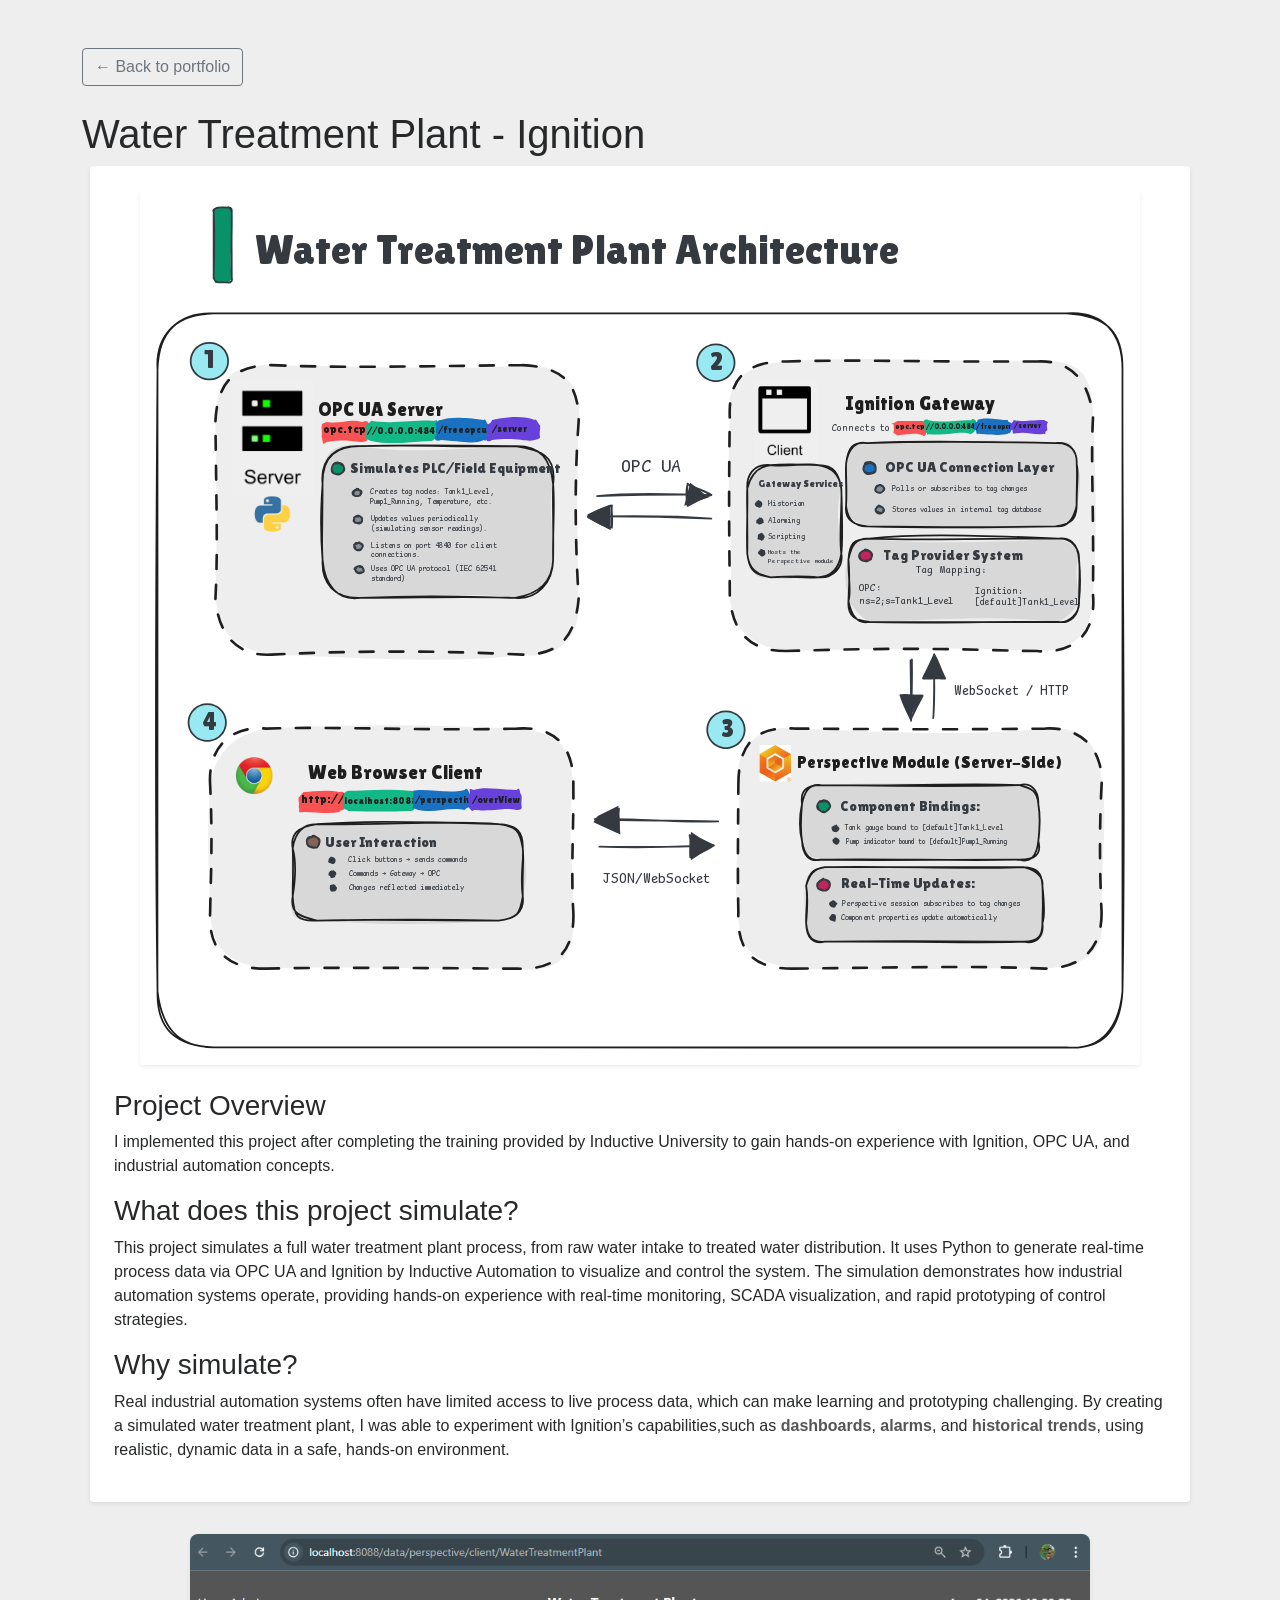
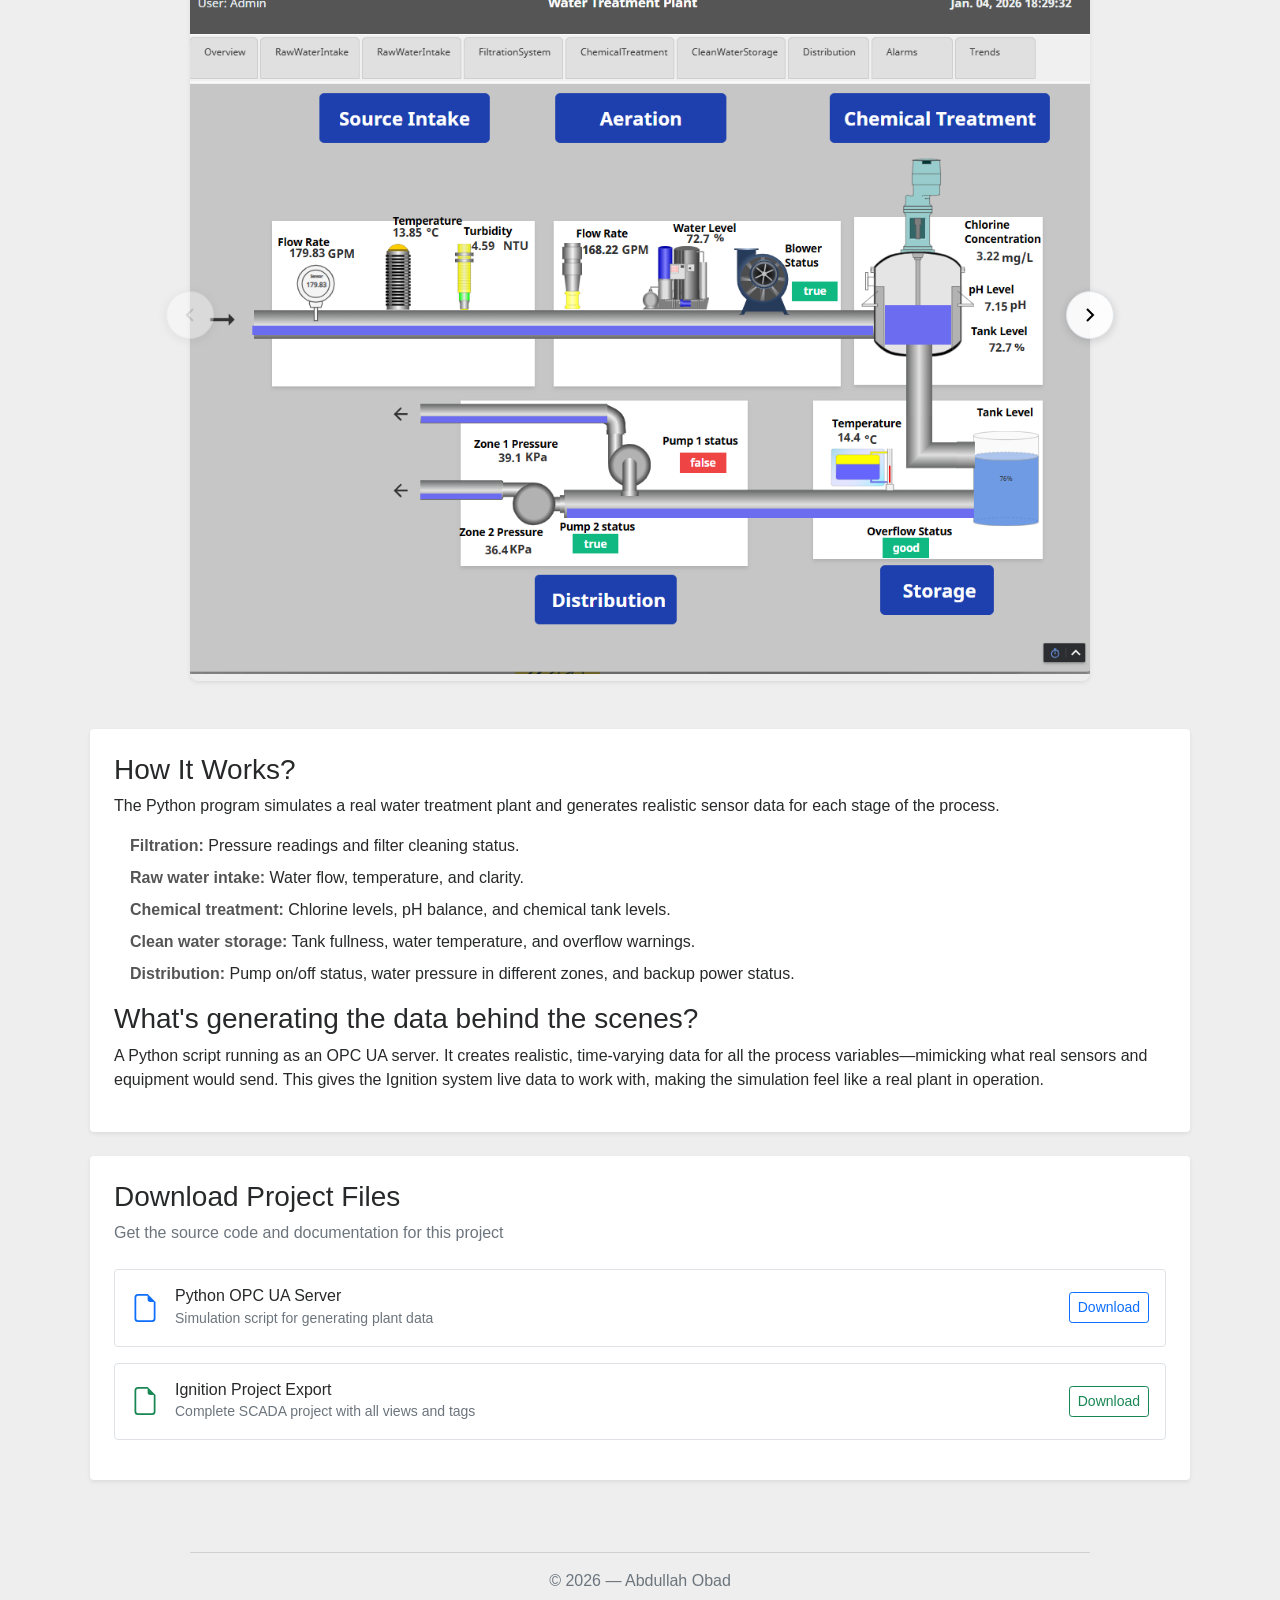
<file: projects/ignition.html>
<!doctype html>
<html lang="en">
<head>
  <meta charset="utf-8">
  <meta name="viewport" content="width=device-width, initial-scale=1">
  <title>Events App — Project</title>
  <link href="../assets/vendor/bootstrap/css/bootstrap.css" rel="stylesheet">
  <link href="../assets/css/style.css" rel="stylesheet">

</head>
<body>
  <main class="container py-5">

    <a href="../index.html" class="btn btn-outline-secondary mb-4">← Back to portfolio</a>
    <h1>Water Treatment Plant - Ignition</h1>
    <div class="project-content bg-white p-4 rounded shadow-sm mx-auto" style="max-width:1100px;">
      <img src="../assets/img/bg/waterArchtecture.svg" alt="Water Treatement Plant" class="img-fluid mb-4 d-block mx-auto project-hero-img p-10 bg-white rounded shadow-sm" style="max-width:1000px;width:100%;">

       <h3>Project Overview</h3>
       <p>
        I implemented this project after completing the training provided by Inductive University to gain hands-on experience with Ignition, OPC UA, and industrial automation concepts.
       </p>
      
      <h3>What does this project simulate?</h3>
      <p>
        This project simulates a full water treatment plant process, from raw water intake to treated water distribution. It uses Python to generate real-time process data via OPC UA and Ignition by Inductive Automation to visualize and control the system. The simulation demonstrates 
        how industrial automation systems operate, providing hands-on experience with real-time monitoring, SCADA visualization, and rapid prototyping of control strategies.
      </p>
      <h3> Why simulate?</h3>
      <p>
        Real industrial automation systems often have limited access to live process data, which can make learning and prototyping challenging. By creating a simulated water treatment plant, I was able to experiment with Ignition’s capabilities,such as <strong>dashboards</strong>, <strong>alarms</strong>, and <strong>historical trends</strong>, using realistic, dynamic data in a safe, hands-on environment.
      </p>  
    </div>
       <!-- Scrollable Image Gallery -->
    <div class="gallery-container">
      <button class="gallery-btn gallery-btn-prev" id="prevBtn" onclick="scrollGallery(-1)">
        <svg width="24" height="24" viewBox="0 0 24 24" fill="none" stroke="currentColor" stroke-width="2">
          <polyline points="15 18 9 12 15 6"></polyline>
        </svg>
      </button>

      <div class="gallery-wrapper">
        <div class="gallery-scroll" id="galleryScroll">
          <div class="gallery-item">
            <img src="../assets/img/bg/OverviewPage.png" alt="Dashboard View">
          </div>
         
          <div class="gallery-item">
            <img src="../assets/img/bg/Water_treatement.png" alt="Alarms View">
          </div>
           <div class="gallery-item">
            <img src="../assets/img/bg/serverScript_image.png" alt="Process Flow">
          </div>
        </div>
      </div>

      <button class="gallery-btn gallery-btn-next" id="nextBtn" onclick="scrollGallery(1)">
        <svg width="24" height="24" viewBox="0 0 24 24" fill="none" stroke="currentColor" stroke-width="2">
          <polyline points="9 18 15 12 9 6"></polyline>
        </svg>
      </button>

      <div class="gallery-indicators" id="indicators"></div>
    </div>

    <div class="project-content bg-white p-4 rounded shadow-sm mx-auto" style="max-width:1100px;">
      <h3>How It Works?</h3>
      <p>The Python program simulates a real water treatment plant and generates realistic sensor data for each stage of the process.</p>

      <div class="how-it-works ps-3">
        <ul class="list-unstyled mt-3">
          <li class="mb-2"><strong>Filtration:</strong> Pressure readings and filter cleaning status.</li>
          <li class="mb-2"><strong>Raw water intake:</strong> Water flow, temperature, and clarity.</li>
          <li class="mb-2"><strong>Chemical treatment:</strong> Chlorine levels, pH balance, and chemical tank levels.</li>
          <li class="mb-2"><strong>Clean water storage:</strong> Tank fullness, water temperature, and overflow warnings.</li>
          <li class="mb-2"><strong>Distribution:</strong> Pump on/off status, water pressure in different zones, and backup power status.</li>
        </ul>
      </div>
      <h3>What's generating the data behind the scenes?</h3>
      <p>
        A Python script running as an OPC UA server. 
        It creates realistic, time-varying data for all the process variables—mimicking what real sensors and equipment would send. This gives the Ignition system live data to work with, making the simulation feel like a real plant in operation.
      </p>

    </div>
<br>
    <div class="project-content bg-white p-4 rounded shadow-sm mx-auto" style="max-width:1100px;">
      <h3>Download Project Files</h3>
      <p class="text-muted mb-4">Get the source code and documentation for this project</p>
      <!-- Python OPC UA Server -->
        <div class="d-flex align-items-center gap-3 p-3 border rounded mb-3">
          <svg xmlns="http://www.w3.org/2000/svg" width="28" height="28" fill="currentColor" class="text-primary" viewBox="0 0 16 16">
            <path d="M14 4.5V14a2 2 0 0 1-2 2H4a2 2 0 0 1-2-2V2a2 2 0 0 1 2-2h5.5L14 4.5zm-3 0A1.5 1.5 0 0 1 9.5 3V1H4a1 1 0 0 0-1 1v12a1 1 0 0 0 1 1h8a1 1 0 0 0 1-1V4.5h-2z"/>
          </svg>
          <div class="flex-grow-1">
            <h6 class="mb-0">Python OPC UA Server</h6>
            <small class="text-muted">Simulation script for generating plant data</small>
          </div>
          <a href="../assets/files/server.py" class="btn btn-sm btn-outline-primary" download>Download</a>
        </div>
        <!-- Ignition Project -->
        <div class="d-flex align-items-center gap-3 p-3 border rounded mb-3">
          <svg xmlns="http://www.w3.org/2000/svg" width="28" height="28" fill="currentColor" class="text-success" viewBox="0 0 16 16">
            <path d="M14 4.5V14a2 2 0 0 1-2 2H4a2 2 0 0 1-2-2V2a2 2 0 0 1 2-2h5.5L14 4.5zm-3 0A1.5 1.5 0 0 1 9.5 3V1H4a1 1 0 0 0-1 1v12a1 1 0 0 0 1 1h8a1 1 0 0 0 1-1V4.5h-2z"/>
          </svg>
          <div class="flex-grow-1">
            <h6 class="mb-0">Ignition Project Export</h6>
            <small class="text-muted">Complete SCADA project with all views and tags</small>
          </div>
          <a href="../assets/files/WaterTreatmentPlant_2026-01-04_1903.zip" class="btn btn-sm btn-outline-success" download>Download</a>
        </div>
    </div>
        <!-- Footer -->
        <footer class="text-center text-muted py-4 mt-5">
          <hr class="mb-3" style="max-width:900px; margin: 0 auto;">
          <p class="mb-0">© 2026 — Abdullah Obad</p>
        </footer>
  </main>

<script>
  const galleryScroll = document.getElementById('galleryScroll');
  const prevBtn = document.getElementById('prevBtn');
  const nextBtn = document.getElementById('nextBtn');
  const indicatorsContainer = document.getElementById('indicators');
  const totalImages = 3;
  let currentIndex = 0;

  // Create indicators
  for (let i = 0; i < totalImages; i++) {
    const indicator = document.createElement('div');
    indicator.className = 'indicator';
    if (i === 0) indicator.classList.add('active');
    indicator.onclick = () => scrollToIndex(i);
    indicatorsContainer.appendChild(indicator);
  }

  function scrollGallery(direction) {
    const scrollAmount = galleryScroll.clientWidth;
    galleryScroll.scrollBy({
      left: direction * scrollAmount,
      behavior: 'smooth'
    });
  }

  function scrollToIndex(index) {
    const scrollAmount = galleryScroll.clientWidth * index;
    galleryScroll.scrollTo({
      left: scrollAmount,
      behavior: 'smooth'
    });
  }

  function updateButtons() {
    const scrollLeft = galleryScroll.scrollLeft;
    const maxScroll = galleryScroll.scrollWidth - galleryScroll.clientWidth;
    
    currentIndex = Math.round(scrollLeft / galleryScroll.clientWidth);
    
    // Update buttons
    prevBtn.disabled = scrollLeft <= 0;
    nextBtn.disabled = scrollLeft >= maxScroll - 5;
    
    // Update indicators
    const indicators = indicatorsContainer.querySelectorAll('.indicator');
    indicators.forEach((indicator, index) => {
      indicator.classList.toggle('active', index === currentIndex);
    });
  }

  // Update buttons on scroll
  galleryScroll.addEventListener('scroll', updateButtons);
  
  // Initial update
  updateButtons();

  // Keyboard navigation
  document.addEventListener('keydown', (e) => {
    if (e.key === 'ArrowLeft') scrollGallery(-1);
    if (e.key === 'ArrowRight') scrollGallery(1);
  });
</script>
  </body>
  </html>
</file>
<file: assets/css/style.css>
/**
* Template Name: iPortfolio - v3.7.0
* Template URL: https://bootstrapmade.com/iportfolio-bootstrap-portfolio-websites-template/
* Author: BootstrapMade.com
* License: https://bootstrapmade.com/license/
*/

/*--------------------------------------------------------------
# General
--------------------------------------------------------------*/
:root {
  --color-gray: rgb(85, 85, 85);
}
body {
  font-family: "Open Sans", sans-serif;
  color: #272829;
    background-color: oklch(0.95 0 0);

}

a {
  color: #3874bd;
  text-decoration: none;
}

a:hover {
  color: #3874bd;
  text-decoration: underline;
}

h1,
h2,
h3,
h4,
h5,
h6 {
  font-family: "Raleway", sans-serif;
}

/*--------------------------------------------------------------
# Back to top button
--------------------------------------------------------------*/
.back-to-top {
  position: fixed;
  visibility: hidden;
  opacity: 0;
  right: 15px;
  bottom: 15px;
  z-index: 996;
  background: #149ddd;
  width: 40px;
  height: 40px;
  border-radius: 50px;
  transition: all 0.4s;
}
.back-to-top i {
  font-size: 28px;
  color: #fff;
  line-height: 0;
}
.back-to-top:hover {
  background: #2eafec;
  color: #fff;
}
.back-to-top.active {
  visibility: visible;
  opacity: 1;
}

/*--------------------------------------------------------------
# Header
--------------------------------------------------------------*/
#header {
  position: fixed;
  top: 0;
  left: 0;
  bottom: 0;
  width: 300px;
  transition: all ease-in-out 0.5s;
  z-index: 9997;
  transition: all 0.5s;
  padding: 0 15px;
  background: #22272e;
  overflow-y: auto;
}
#header .profile img {
  margin: 15px auto;
  display: block;
  width: 120px;
  border: 8px solid #4f5161;
}
#header .profile h1 {
  font-size: 24px;
  margin: 0;
  padding: 0;
  font-weight: 600;
  -moz-text-align-last: center;
  text-align-last: center;
  font-family: "Poppins", sans-serif;
}
#header .profile h1 a,
#header .profile h1 a:hover {
  color: #fff;
  text-decoration: none;
}
#header .profile .social-links a {
  font-size: 18px;
  display: inline-block;
  background: #2f3344;
  color: #fff;
  line-height: 1;
  padding: 8px 0;
  margin-right: 4px;
  border-radius: 50%;
  text-align: center;
  width: 36px;
  height: 36px;
  transition: 0.3s;
}
#header .profile .social-links a:hover {
  background: #149ddd;
  color: #fff;
  text-decoration: none;
}

#main {
  margin-left: 300px;
}

@media (max-width: 1199px) {
  #header {
    left: -300px;
  }

  #main {
    margin-left: 0;
  }
}
/*--------------------------------------------------------------
# Navigation Menu
--------------------------------------------------------------*/
/* Desktop Navigation */
.nav-menu {
  padding: 20px 0 0 0;
}
.nav-menu * {
  margin: 0;
  padding: 0;
  list-style: none;
}
.nav-menu > ul > li {
  position: relative;
  white-space: nowrap;
}
.nav-menu a,
.nav-menu a:focus {
  display: flex;
  align-items: center;
  color: #a8a9b4;
  padding: calc(0.0085 * 100vh) 15px;
  /* margin-bottom: 8px; */
  transition: 0.3s;
  font-size: 14px;
}
.nav-menu a i,
.nav-menu a:focus i {
  font-size: 24px;
  padding-right: 8px;
  color: #6f7180;
}
.nav-menu a:hover,
.nav-menu .active,
.nav-menu .active:focus,
.nav-menu li:hover > a {
  text-decoration: none;
  color: #fff;
}
.nav-menu a:hover i,
.nav-menu .active i,
.nav-menu .active:focus i,
.nav-menu li:hover > a i {
  color: #149ddd;
}

/* Mobile Navigation */
.mobile-nav-toggle {
  position: fixed;
  right: 15px;
  top: 15px;
  z-index: 9998;
  border: 0;
  font-size: 24px;
  transition: all 0.4s;
  outline: none !important;
  background-color: #149ddd;
  color: #fff;
  width: 40px;
  height: 40px;
  display: inline-flex;
  align-items: center;
  justify-content: center;
  line-height: 0;
  border-radius: 50px;
  cursor: pointer;
}

.mobile-nav-active {
  overflow: hidden;
}
.mobile-nav-active #header {
  left: 0;
}

/*--------------------------------------------------------------
# Hero Section
--------------------------------------------------------------*/
#hero {
  width: 100%;
  height: 100vh;
  background: url("../img/bg/bg5.jpg") top center;
  background-size: cover;
}
#hero:before {
  content: "";
  background: rgba(5, 13, 24, 0.3);
  position: absolute;
  bottom: 0;
  top: 0;
  left: 0;
  right: 0;
  z-index: 1;
}
#hero .hero-container {
  position: relative;
  z-index: 2;
  min-width: 300px;
}
#hero h1 {
  margin: 0 0 10px 0;
  font-size: 64px;
  font-weight: 700;
  line-height: 56px;
  color: #fff;
}
#hero p {
  color: #fff;
  margin-bottom: 50px;
  font-size: 26px;
  font-family: "Poppins", sans-serif;
}
#hero p span {
  color: #fff;
  padding-bottom: 4px;
  letter-spacing: 1px;
  border-bottom: 3px solid #149ddd;
}
@media (min-width: 1024px) {
  #hero {
    background-attachment: fixed;
  }
}
@media (max-width: 768px) {
  #hero h1 {
    font-size: 28px;
    line-height: 36px;
  }
  #hero h2 {
    font-size: 18px;
    line-height: 24px;
    margin-bottom: 30px;
  }
}

strong,
h4 {
  color: var(--color-gray);
}
/* ul[type="1"] > li::before {
  content: "\2022";
  color: var(--color-gray);
  font-weight: bold;
  display: inline-block;
  width: 1em;
  margin-left: -1em;
} */

ul[type="1"] > li::marker {
  /* content: "\2022"; */
  color: var(--color-gray);
  /* font-weight: bold;
  display: inline-block;
  width: 1em;
  margin-left: -1em; */
}

@media (min-width: 768px) {
  section {
    min-height: 100vh;
  }
  .references li {
    margin-bottom: 20px;
  }
  .skills-list li {
    margin-bottom: 10px;
  }
}

@media (max-width: 767px) {
  @media (min-height: 850px) {
    .nav-menu a,
    .nav-menu a:focus {
      padding: 12px 15px;
    }
  }
  @media (min-height: 810px) and (max-height: 850px) {
    .nav-menu a,
    .nav-menu a:focus {
      padding: 11px 15px;
    }
  }
  @media (min-height: 780px) and (max-height: 810px) {
    .nav-menu a,
    .nav-menu a:focus {
      padding: 10px 15px;
    }
  }
  @media (min-height: 750px) and (max-height: 780px) {
    .nav-menu a,
    .nav-menu a:focus {
      padding: 9px 15px;
    }
  }
  @media (min-height: 730px) and (max-height: 750px) {
    .nav-menu a,
    .nav-menu a:focus {
      padding: 8px 15px;
    }
  }
  @media (min-height: 710px) and (max-height: 730px) {
    .nav-menu a,
    .nav-menu a:focus {
      padding: 7px 15px;
    }
  }
  @media (min-height: 690px) and (max-height: 710px) {
    .nav-menu a,
    .nav-menu a:focus {
      padding: 6px 15px;
    }
  }
  @media (min-height: 670px) and (max-height: 690px) {
    .nav-menu a,
    .nav-menu a:focus {
      padding: 5px 15px;
    }
  }
  @media (min-height: 650px) and (max-height: 670px) {
    .nav-menu a,
    .nav-menu a:focus {
      padding: 4px 15px;
    }
  }
}

/*--------------------------------------------------------------
# Sections General
--------------------------------------------------------------*/
section {
  padding: 60px 0;
  overflow: hidden;
}

.section-bg {
  background: #f5f8fd;
}

.section-title {
  padding-bottom: 30px;
}
.section-title h2 {
  font-size: 32px;
  font-weight: bold;
  margin-bottom: 20px;
  padding-bottom: 20px;
  position: relative;
  color: #173b6c;
}
.section-title h2::after {
  content: "";
  position: absolute;
  display: block;
  width: 50px;
  height: 3px;
  background: #149ddd;
  bottom: 0;
  left: 0;
}
.section-title p {
  margin-bottom: 0;
}

/*--------------------------------------------------------------
# About
--------------------------------------------------------------*/
.about .content h3 {
  font-weight: 700;
  font-size: 26px;
  color: #173b6c;
}
.about .content ul {
  list-style: none;
  padding: 0;
}
.about .content ul li {
  margin-bottom: 20px;
  display: flex;
  align-items: center;
}
.about .content ul strong {
  margin-right: 10px;
}
.about .content ul i {
  font-size: 16px;
  margin-right: 5px;
  color: #149ddd;
  line-height: 0;
}
.about .content p:last-child {
  margin-bottom: 0;
}

/*--------------------------------------------------------------
# Facts
--------------------------------------------------------------*/
.facts {
  padding-bottom: 30px;
}
.facts .count-box {
  padding: 30px;
  width: 100%;
}
.facts .count-box i {
  display: block;
  font-size: 44px;
  color: #149ddd;
  float: left;
  line-height: 0;
}
.facts .count-box span {
  font-size: 48px;
  line-height: 40px;
  display: block;
  font-weight: 700;
  color: #050d18;
  margin-left: 60px;
}
.facts .count-box p {
  padding: 15px 0 0 0;
  margin: 0 0 0 60px;
  font-family: "Raleway", sans-serif;
  font-size: 14px;
  color: #122f57;
}
.facts .count-box a {
  font-weight: 600;
  display: block;
  margin-top: 20px;
  color: #122f57;
  font-size: 15px;
  font-family: "Poppins", sans-serif;
  transition: ease-in-out 0.3s;
}
.facts .count-box a:hover {
  color: #1f5297;
}

/*--------------------------------------------------------------
# Akills
--------------------------------------------------------------*/
.skills .progress {
  height: 60px;
  display: block;
  background: none;
  border-radius: 0;
}
.skills .progress .skill {
  padding: 0;
  margin: 0 0 6px 0;
  text-transform: uppercase;
  display: block;
  font-weight: 600;
  font-family: "Poppins", sans-serif;
  color: #050d18;
}
.skills .progress .skill .val {
  float: right;
  font-style: normal;
}
.skills .progress-bar-wrap {
  background: #dce8f8;
  height: 10px;
}
.skills .progress-bar {
  width: 1px;
  height: 10px;
  transition: 0.9s;
  background-color: #149ddd;
}

/* Skill badge styles for the Skills cards */
.skill-badge {
  display: inline-block;
  background: linear-gradient(90deg, #f7fbff 0%, #e6f2ff 100%);
  color: #0b3b66;
  padding: 7px 12px;
  border-radius: 999px;
  margin: 6px 8px 6px 0;
  font-size: 0.95rem;
  box-shadow: 0 4px 10px rgba(11,59,102,0.06);
  border: 1px solid rgba(11,59,102,0.06);
  transition: transform 120ms ease, box-shadow 120ms ease;
}


/* Optionally darker badge for 'technical' group — can be applied via HTML class 'skill-badge tech' */
.skill-badge.tech {
  background: linear-gradient(90deg,#f0fff6 0%,#e6fff0 100%);
  color: #0f4d2f;
  box-shadow: 0 4px 10px rgba(15,77,47,0.06);
  border: 1px solid rgba(15,77,47,0.06);
}

/* Color variants for individual skills (defined to ensure classes like .sk-red apply) */
.sk-red {
  background: linear-gradient(90deg,#fff5f5 0%,#ffecec 100%);
  color: #6a1212;
  border: 1px solid rgba(106,18,18,0.06);
}
.sk-green {
  background: linear-gradient(90deg,#f3fff6 0%,#e6fff0 100%);
  color: #0b5a35;
  border: 1px solid rgba(11,90,53,0.06);
}
.sk-orange {
  background: linear-gradient(90deg,#fff8f0 0%,#fff0e0 100%);
  color: #67320b;
  border: 1px solid rgba(103,50,11,0.06);
}
.sk-gray {
  background: linear-gradient(90deg,#f6f7f9 0%,#eef0f3 100%);
  color: #39414a;
  border: 1px solid rgba(57,65,74,0.04);
}
.sk-blue {
  background: linear-gradient(90deg,#eef6ff 0%,#dff0ff 100%);
  color: #08345a;
  border: 1px solid rgba(8,52,90,0.08);
}
.sk-yellow {
  background: linear-gradient(90deg,#fffdf2 0%,#fff7d9 100%);
  color: #735700;
  border: 1px solid rgba(115,87,0,0.06);
}
.sk-purple {
  background: linear-gradient(90deg,#f8f6ff 0%,#efeaff 100%);
  color: #3b1960;
  border: 1px solid rgba(59,25,96,0.06);
}
.sk-teal {
  background: linear-gradient(90deg,#f0fbf9 0%,#e6fbf6 100%);
  color: #06504a;
  border: 1px solid rgba(6,80,74,0.08);
}

.skill-badge:hover {
  transform: translateY(-3px);
  box-shadow: 0 8px 18px rgba(11,59,102,0.12);
}

    .gallery-container {
      position: relative;
      max-width: 900px;
      margin: 2rem auto;
    }

    .gallery-wrapper {
      overflow: hidden;
      border-radius: 0.5rem;
      box-shadow: 0 0.125rem 0.25rem rgba(0,0,0,0.075);
    }

    .gallery-scroll {
      display: flex;
      overflow-x: auto;
      scroll-behavior: smooth;
      scrollbar-width: none; /* Firefox */
      -ms-overflow-style: none; /* IE/Edge */
    }

    .gallery-scroll::-webkit-scrollbar {
      display: none; /* Chrome/Safari/Opera */
    }

    .gallery-item {
      flex: 0 0 100%;
      scroll-snap-align: start;
    }

    .gallery-item img {
      width: 100%;
      height: auto;
      display: block;
    }

    .gallery-btn {
      position: absolute;
      top: 50%;
      transform: translateY(-50%);
      background: rgba(255, 255, 255, 0.9);
      border: 1px solid #dee2e6;
      border-radius: 50%;
      width: 48px;
      height: 48px;
      display: flex;
      align-items: center;
      justify-content: center;
      cursor: pointer;
      transition: all 0.2s;
      z-index: 10;
      box-shadow: 0 2px 8px rgba(0,0,0,0.15);
    }

    .gallery-btn:hover {
      background: white;
      box-shadow: 0 4px 12px rgba(0,0,0,0.2);
      transform: translateY(-50%) scale(1.05);
    }

    .gallery-btn:disabled {
      opacity: 0.4;
      cursor: not-allowed;
    }

    .gallery-btn:disabled:hover {
      transform: translateY(-50%) scale(1);
    }

    .gallery-btn-prev {
      left: -24px;
    }

    .gallery-btn-next {
      right: -24px;
    }

    .gallery-indicators {
      display: flex;
      justify-content: center;
      gap: 8px;
      margin-top: 1rem;
    }
/*--------------------------------------------------------------
# Resume
--------------------------------------------------------------*/
.resume .resume-title {
  font-size: 26px;
  font-weight: 700;
  margin-top: 20px;
  margin-bottom: 20px;
  color: #050d18;
}
.resume .resume-item {
  padding: 0 0 20px 20px;
  margin-top: -2px;
  border-left: 2px solid #1f5297;
  position: relative;
}
.resume .resume-item h4,
h4 {
  line-height: 18px;
  font-size: 18px;
  font-weight: 600;
  text-transform: uppercase;
  font-family: "Poppins", sans-serif;
  color: var(--color-gray);
  margin-bottom: 10px;
}

.h4-lower {
  line-height: 24px;
  font-size: 24px;
  font-weight: 600;
  font-family: "Poppins", sans-serif;
  color: var(--color-gray);
  margin-bottom: 10px;
}

.resume .resume-item h5 {
  font-size: 16px;
  background: #e4edf9;
  padding: 5px 15px;
  display: inline-block;
  font-weight: 600;
  margin-bottom: 10px;
}
.resume .resume-item ul {
  padding-left: 20px;
}
.resume .resume-item ul li {
  padding-bottom: 10px;
}
.resume .resume-item:last-child {
  padding-bottom: 0;
}
.resume .resume-item::before {
  content: "";
  position: absolute;
  width: 16px;
  height: 16px;
  border-radius: 50px;
  left: -9px;
  top: 0;
  background: #fff;
  border: 2px solid #1f5297;
}

/*--------------------------------------------------------------
# Portfolio
--------------------------------------------------------------*/
.portfolio .portfolio-item {
  margin-bottom: 30px;
}
.portfolio #portfolio-flters {
  padding: 0;
  margin: 0 auto 35px auto;
  list-style: none;
  text-align: center;
  background: #fff;
  border-radius: 50px;
  padding: 2px 15px;
}
.portfolio #portfolio-flters li {
  cursor: pointer;
  display: inline-block;
  padding: 10px 15px 8px 15px;
  font-size: 14px;
  font-weight: 600;
  line-height: 1;
  text-transform: uppercase;
  color: #272829;
  margin-bottom: 5px;
  transition: all 0.3s ease-in-out;
}
.portfolio #portfolio-flters li:hover,
.portfolio #portfolio-flters li.filter-active {
  color: #149ddd;
}
.portfolio #portfolio-flters li:last-child {
  margin-right: 0;
}
.portfolio .portfolio-wrap {
  transition: 0.3s;
  position: relative;
  overflow: hidden;
  z-index: 1;
}
.portfolio .portfolio-wrap::before {
  content: "";
  background: rgba(255, 255, 255, 0.5);
  position: absolute;
  left: 0;
  right: 0;
  top: 0;
  bottom: 0;
  transition: all ease-in-out 0.3s;
  z-index: 2;
  opacity: 0;
}
.portfolio .portfolio-wrap .portfolio-links {
  opacity: 1;
  left: 0;
  right: 0;
  bottom: -60px;
  z-index: 3;
  position: absolute;
  transition: all ease-in-out 0.3s;
  display: flex;
  justify-content: center;
}
.portfolio .portfolio-wrap .portfolio-links a {
  color: #fff;
  font-size: 28px;
  text-align: center;
  background: rgba(20, 157, 221, 0.75);
  transition: 0.3s;
  width: 50%;
}
.portfolio .portfolio-wrap .portfolio-links a:hover {
  background: rgba(20, 157, 221, 0.95);
}
.portfolio .portfolio-wrap .portfolio-links a + a {
  border-left: 1px solid #37b3ed;
}
.portfolio .portfolio-wrap:hover::before {
  top: 0;
  left: 0;
  right: 0;
  bottom: 0;
  opacity: 1;
}
.portfolio .portfolio-wrap:hover .portfolio-links {
  opacity: 1;
  bottom: 0;
}

/*--------------------------------------------------------------
# Portfolio Details
--------------------------------------------------------------*/
.portfolio-details {
  padding-top: 40px;
}
.portfolio-details .portfolio-details-slider img {
  width: 100%;
}
.portfolio-details .portfolio-details-slider .swiper-pagination {
  margin-top: 20px;
  position: relative;
}
.portfolio-details
  .portfolio-details-slider
  .swiper-pagination
  .swiper-pagination-bullet {
  width: 12px;
  height: 12px;
  background-color: #fff;
  opacity: 1;
  border: 1px solid #149ddd;
}
.portfolio-details
  .portfolio-details-slider
  .swiper-pagination
  .swiper-pagination-bullet-active {
  background-color: #149ddd;
}
.portfolio-details .portfolio-info {
  padding: 30px;
  box-shadow: 0px 0 30px rgba(5, 13, 24, 0.08);
}
.portfolio-details .portfolio-info h3 {
  font-size: 22px;
  font-weight: 700;
  margin-bottom: 20px;
  padding-bottom: 20px;
  border-bottom: 1px solid #eee;
}
.portfolio-details .portfolio-info ul {
  list-style: none;
  padding: 0;
  font-size: 15px;
}
.portfolio-details .portfolio-info ul li + li {
  margin-top: 10px;
}
.portfolio-details .portfolio-description {
  padding-top: 30px;
}
.portfolio-details .portfolio-description h2 {
  font-size: 26px;
  font-weight: 700;
  margin-bottom: 20px;
}
.portfolio-details .portfolio-description p {
  padding: 0;
}

/*--------------------------------------------------------------
# Services
--------------------------------------------------------------*/
.services .icon-box {
  margin-bottom: 20px;
}
.services .icon {
  float: left;
  display: flex;
  align-items: center;
  justify-content: center;
  width: 54px;
  height: 54px;
  background: #149ddd;
  border-radius: 50%;
  transition: 0.5s;
  border: 1px solid #149ddd;
}
.services .icon i {
  color: #fff;
  font-size: 24px;
  line-height: 0;
}
.services .icon-box:hover .icon {
  background: #fff;
}
.services .icon-box:hover .icon i {
  color: #149ddd;
}
.services .title {
  margin-left: 80px;
  font-weight: 700;
  margin-bottom: 15px;
  font-size: 18px;
}
.services .title a {
  color: #343a40;
}
.services .title a:hover {
  color: #149ddd;
}
.services .description {
  margin-left: 80px;
  line-height: 24px;
  font-size: 14px;
}

/*--------------------------------------------------------------
# Testimonials
--------------------------------------------------------------*/
.testimonials .testimonials-carousel,
.testimonials .testimonials-slider {
  overflow: hidden;
}
.testimonials .testimonial-item {
  box-sizing: content-box;
  text-align: center;
  min-height: 320px;
}
.testimonials .testimonial-item .testimonial-img {
  width: 90px;
  border-radius: 50%;
  margin: 0 auto;
}
.testimonials .testimonial-item h3 {
  font-size: 18px;
  font-weight: bold;
  margin: 10px 0 5px 0;
  color: #111;
}
.testimonials .testimonial-item h4 {
  font-size: 14px;
  color: #999;
  margin: 0;
}
.testimonials .testimonial-item .quote-icon-left,
.testimonials .testimonial-item .quote-icon-right {
  color: #c3e8fa;
  font-size: 26px;
}
.testimonials .testimonial-item .quote-icon-left {
  display: inline-block;
  left: -5px;
  position: relative;
}
.testimonials .testimonial-item .quote-icon-right {
  display: inline-block;
  right: -5px;
  position: relative;
  top: 10px;
}
.testimonials .testimonial-item p {
  font-style: italic;
  margin: 0 15px 15px 15px;
  padding: 20px;
  background: #fff;
  position: relative;
  margin-bottom: 35px;
  border-radius: 6px;
  box-shadow: 0px 2px 15px rgba(0, 0, 0, 0.1);
}
.testimonials .testimonial-item p::after {
  content: "";
  width: 0;
  height: 0;
  border-top: 20px solid #fff;
  border-right: 20px solid transparent;
  border-left: 20px solid transparent;
  position: absolute;
  bottom: -20px;
  left: calc(50% - 20px);
}
.testimonials .swiper-pagination {
  margin-top: 20px;
  position: relative;
}
.testimonials .swiper-pagination .swiper-pagination-bullet {
  width: 12px;
  height: 12px;
  background-color: #fff;
  opacity: 1;
  border: 1px solid #149ddd;
}
.testimonials .swiper-pagination .swiper-pagination-bullet-active {
  background-color: #149ddd;
}

/*--------------------------------------------------------------
# Contact
--------------------------------------------------------------*/
.contact {
  padding-bottom: 130px;
}
.contact .info {
  padding: 30px;
  background: #fff;
  width: 100%;
  box-shadow: 0 0 24px 0 rgba(0, 0, 0, 0.12);
}
.contact .info i {
  font-size: 20px;
  color: #149ddd;
  float: left;
  width: 44px;
  height: 44px;
  background: #dff3fc;
  display: flex;
  justify-content: center;
  align-items: center;
  border-radius: 50px;
  transition: all 0.3s ease-in-out;
}
.contact .info h4 {
  padding: 0 0 0 60px;
  font-size: 22px;
  font-weight: 600;
  margin-bottom: 5px;
  color: #050d18;
}
.contact .info p {
  padding: 0 0 10px 60px;
  margin-bottom: 20px;
  font-size: 14px;
  color: #173b6c;
}
.contact .info .email p {
  padding-top: 5px;
}
.contact .info .social-links {
  padding-left: 60px;
}
.contact .info .social-links a {
  font-size: 18px;
  display: inline-block;
  background: #333;
  color: #fff;
  line-height: 1;
  padding: 8px 0;
  border-radius: 50%;
  text-align: center;
  width: 36px;
  height: 36px;
  transition: 0.3s;
  margin-right: 10px;
}
.contact .info .social-links a:hover {
  background: #149ddd;
  color: #fff;
}
.contact .info .email:hover i,
.contact .info .address:hover i,
.contact .info .phone:hover i {
  background: #149ddd;
  color: #fff;
}
.contact .php-email-form {
  width: 100%;
  padding: 30px;
  background: #fff;
  box-shadow: 0 0 24px 0 rgba(0, 0, 0, 0.12);
}
.contact .php-email-form .form-group {
  padding-bottom: 8px;
}
.contact .php-email-form .validate {
  display: none;
  color: red;
  margin: 0 0 15px 0;
  font-weight: 400;
  font-size: 13px;
}
.contact .php-email-form .error-message {
  display: none;
  color: #fff;
  background: #ed3c0d;
  text-align: left;
  padding: 15px;
  font-weight: 600;
}
.contact .php-email-form .error-message br + br {
  margin-top: 25px;
}
.contact .php-email-form .sent-message {
  display: none;
  color: #fff;
  background: #18d26e;
  text-align: center;
  padding: 15px;
  font-weight: 600;
}
.contact .php-email-form .loading {
  display: none;
  background: #fff;
  text-align: center;
  padding: 15px;
}
.contact .php-email-form .loading:before {
  content: "";
  display: inline-block;
  border-radius: 50%;
  width: 24px;
  height: 24px;
  margin: 0 10px -6px 0;
  border: 3px solid #18d26e;
  border-top-color: #eee;
  -webkit-animation: animate-loading 1s linear infinite;
  animation: animate-loading 1s linear infinite;
}
.contact .php-email-form .form-group {
  margin-bottom: 15px;
}
.contact .php-email-form label {
  padding-bottom: 8px;
}
.contact .php-email-form input,
.contact .php-email-form textarea {
  border-radius: 0;
  box-shadow: none;
  font-size: 14px;
}
.contact .php-email-form input {
  height: 44px;
}
.contact .php-email-form textarea {
  padding: 10px 15px;
}
.contact .php-email-form button[type="submit"] {
  background: #149ddd;
  border: 0;
  padding: 10px 24px;
  color: #fff;
  transition: 0.4s;
  border-radius: 4px;
}
.contact .php-email-form button[type="submit"]:hover {
  background: #37b3ed;
}
@-webkit-keyframes animate-loading {
  0% {
    transform: rotate(0deg);
  }
  100% {
    transform: rotate(360deg);
  }
}
@keyframes animate-loading {
  0% {
    transform: rotate(0deg);
  }
  100% {
    transform: rotate(360deg);
  }
}

/*--------------------------------------------------------------
# Breadcrumbs
--------------------------------------------------------------*/
.breadcrumbs {
  padding: 20px 0;
  background: #f9f9f9;
}
.breadcrumbs h2 {
  font-size: 26px;
  font-weight: 300;
}
.breadcrumbs ol {
  display: flex;
  flex-wrap: wrap;
  list-style: none;
  padding: 0;
  margin: 0;
  font-size: 15px;
}
.breadcrumbs ol li + li {
  padding-left: 10px;
}
.breadcrumbs ol li + li::before {
  display: inline-block;
  padding-right: 10px;
  color: #0e2442;
  content: "/";
}
@media (max-width: 768px) {
  .breadcrumbs .d-flex {
    display: block !important;
  }
  .breadcrumbs ol {
    display: block;
  }
  .breadcrumbs ol li {
    display: inline-block;
  }
}

/*--------------------------------------------------------------
# Footer
--------------------------------------------------------------*/
#footer {
  padding: 15px;
  color: #f4f6fd;
  font-size: 14px;
  position: fixed;
  left: 0;
  bottom: 0;
  width: 300px;
  z-index: 9999;
  background: #040b14;
}
#footer .copyright {
  text-align: center;
}
#footer .credits {
  padding-top: 5px;
  text-align: center;
  font-size: 13px;
  color: #eaebf0;
}
@media (max-width: 1199px) {
  #footer {
    position: static;
    width: auto;
    padding-right: 20px 15px;
  }
}
</file>
